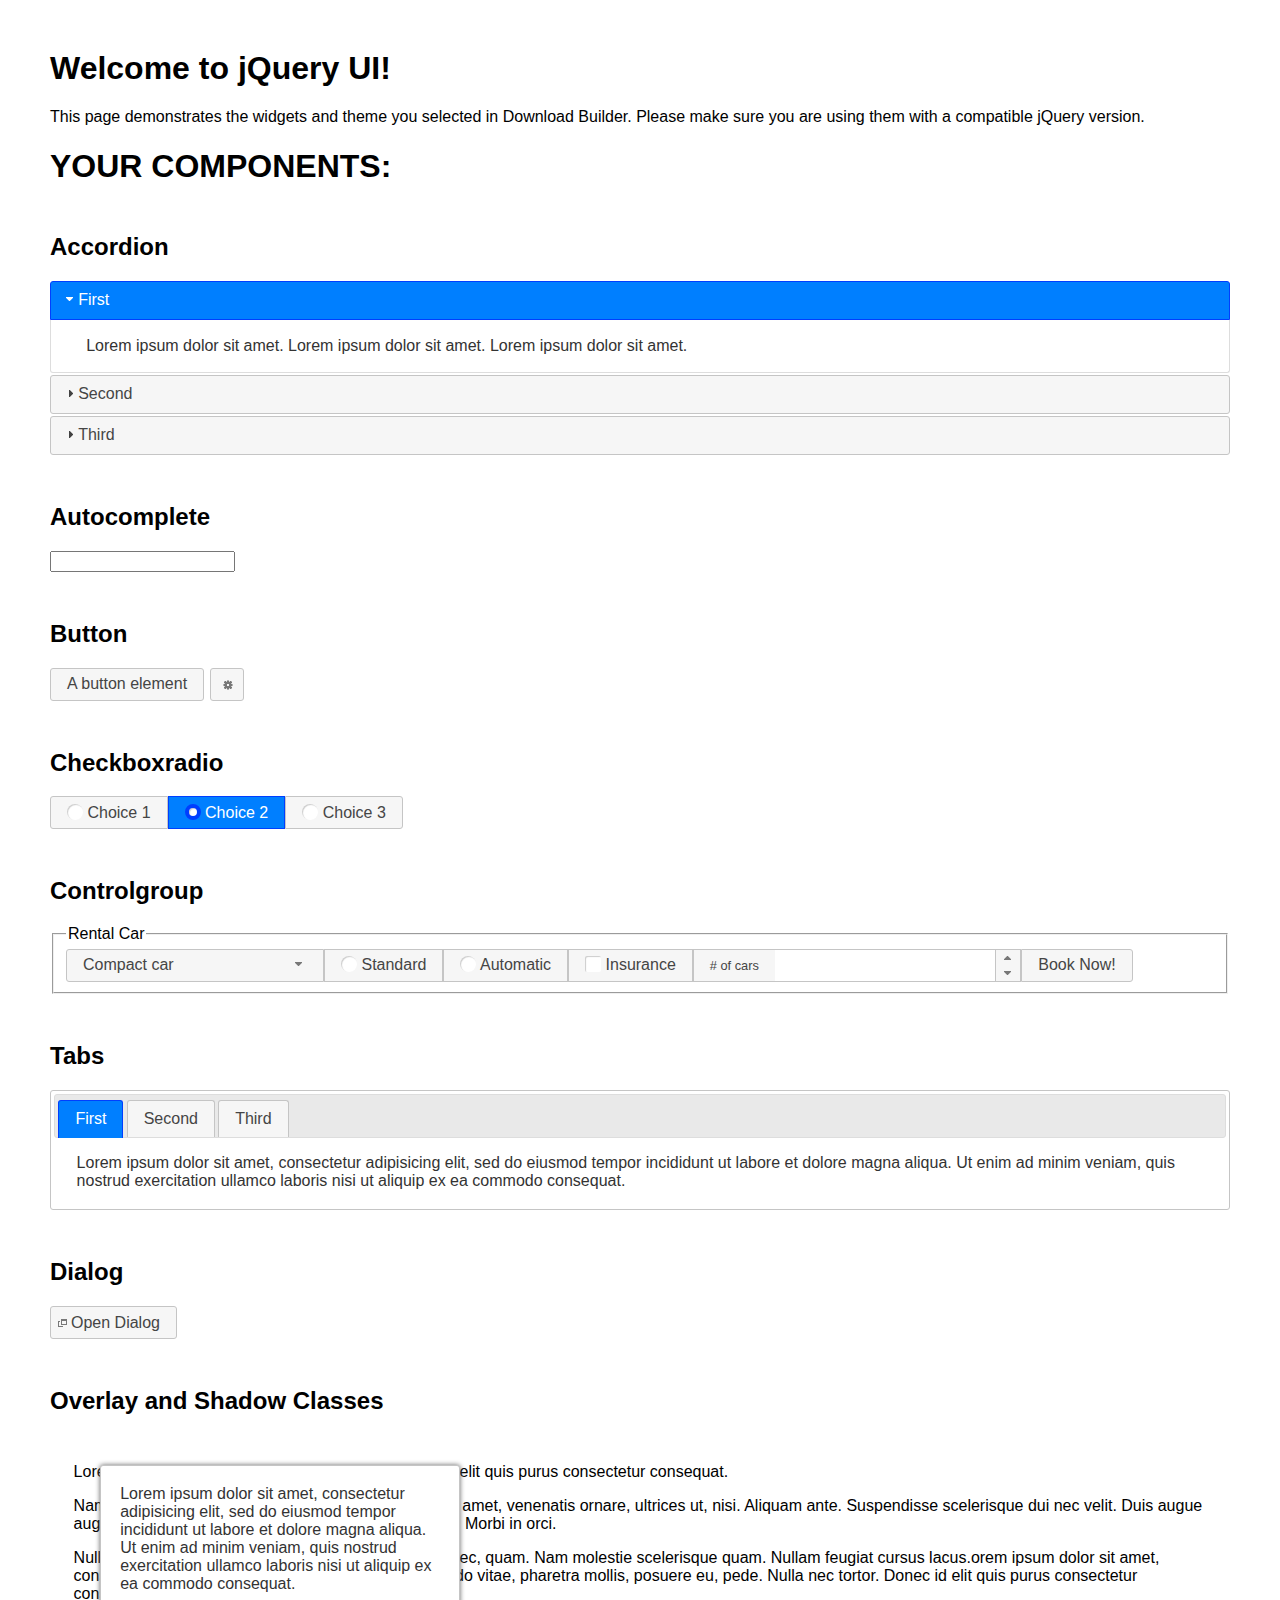
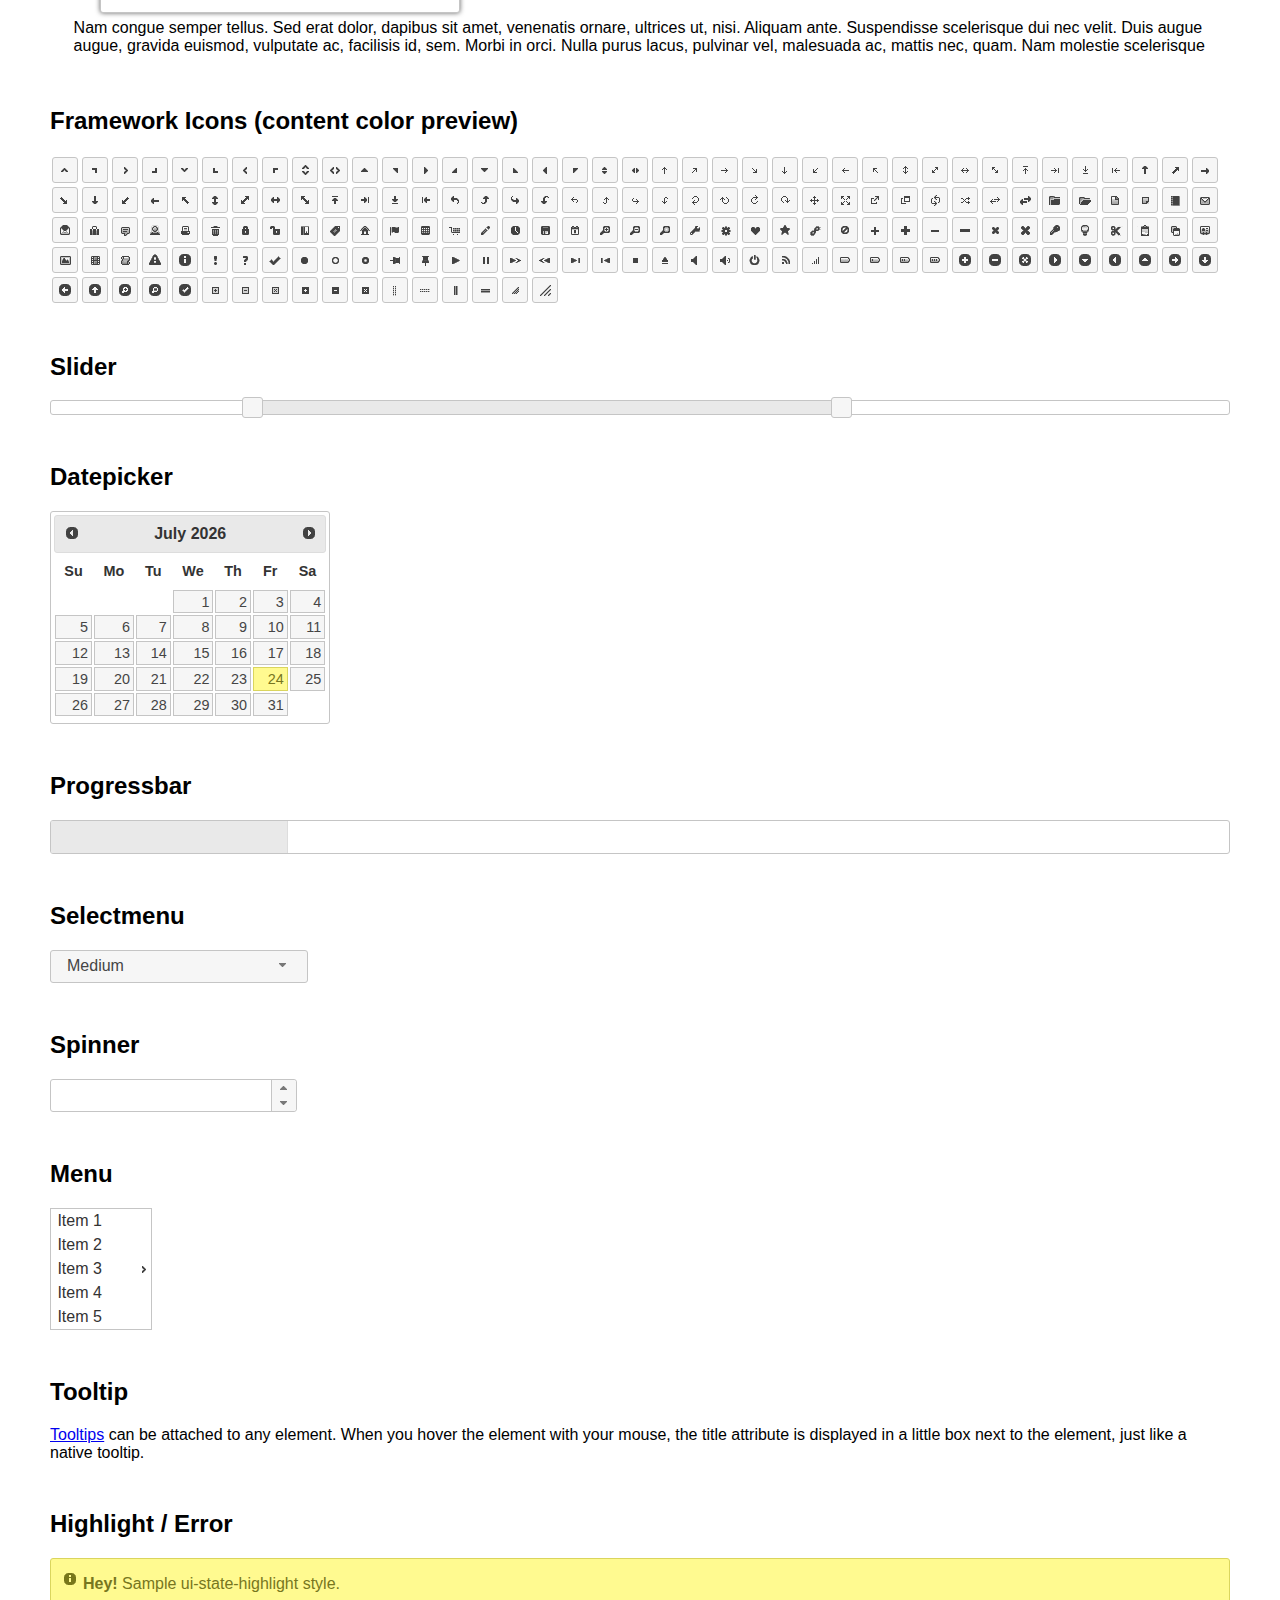
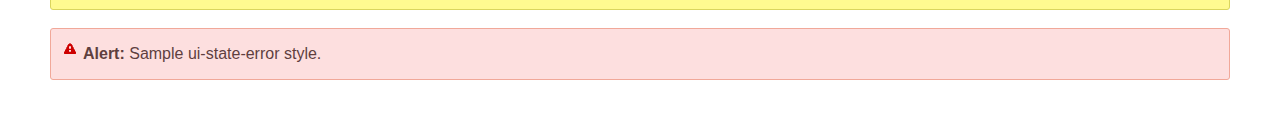
<file: core/static/scripts/jqueryui/index.html>
<!doctype html>
<html lang="us">
<head>
	<meta charset="utf-8">
	<title>jQuery UI Example Page</title>
	<link href="jquery-ui.css" rel="stylesheet">
	<style>
	body{
		font-family: "Trebuchet MS", sans-serif;
		margin: 50px;
	}
	.demoHeaders {
		margin-top: 2em;
	}
	#dialog-link {
		padding: .4em 1em .4em 20px;
		text-decoration: none;
		position: relative;
	}
	#dialog-link span.ui-icon {
		margin: 0 5px 0 0;
		position: absolute;
		left: .2em;
		top: 50%;
		margin-top: -8px;
	}
	#icons {
		margin: 0;
		padding: 0;
	}
	#icons li {
		margin: 2px;
		position: relative;
		padding: 4px 0;
		cursor: pointer;
		float: left;
		list-style: none;
	}
	#icons span.ui-icon {
		float: left;
		margin: 0 4px;
	}
	.fakewindowcontain .ui-widget-overlay {
		position: absolute;
	}
	select {
		width: 200px;
	}
	</style>
</head>
<body>

<h1>Welcome to jQuery UI!</h1>

<div class="ui-widget">
	<p>This page demonstrates the widgets and theme you selected in Download Builder. Please make sure you are using them with a compatible jQuery version.</p>
</div>

<h1>YOUR COMPONENTS:</h1>

<!-- Accordion -->
<h2 class="demoHeaders">Accordion</h2>
<div id="accordion">
	<h3>First</h3>
	<div>Lorem ipsum dolor sit amet. Lorem ipsum dolor sit amet. Lorem ipsum dolor sit amet.</div>
	<h3>Second</h3>
	<div>Phasellus mattis tincidunt nibh.</div>
	<h3>Third</h3>
	<div>Nam dui erat, auctor a, dignissim quis.</div>
</div>

<!-- Autocomplete -->
<h2 class="demoHeaders">Autocomplete</h2>
<div>
	<input id="autocomplete" title="type &quot;a&quot;">
</div>

<!-- Button -->
<h2 class="demoHeaders">Button</h2>
<button id="button">A button element</button>
<button id="button-icon">An icon-only button</button>

<!-- Checkboxradio -->
<h2 class="demoHeaders">Checkboxradio</h2>
<form style="margin-top: 1em;">
	<div id="radioset">
		<input type="radio" id="radio1" name="radio"><label for="radio1">Choice 1</label>
		<input type="radio" id="radio2" name="radio" checked="checked"><label for="radio2">Choice 2</label>
		<input type="radio" id="radio3" name="radio"><label for="radio3">Choice 3</label>
	</div>
</form>

<!-- Controlgroup -->
<h2 class="demoHeaders">Controlgroup</h2>
<fieldset>
	<legend>Rental Car</legend>
	<div id="controlgroup">
		<select id="car-type">
			<option>Compact car</option>
			<option>Midsize car</option>
			<option>Full size car</option>
			<option>SUV</option>
			<option>Luxury</option>
			<option>Truck</option>
			<option>Van</option>
		</select>
		<label for="transmission-standard">Standard</label>
		<input type="radio" name="transmission" id="transmission-standard">
		<label for="transmission-automatic">Automatic</label>
		<input type="radio" name="transmission" id="transmission-automatic">
		<label for="insurance">Insurance</label>
		<input type="checkbox" name="insurance" id="insurance">
		<label for="horizontal-spinner" class="ui-controlgroup-label"># of cars</label>
		<input id="horizontal-spinner" class="ui-spinner-input">
		<button>Book Now!</button>
	</div>
</fieldset>

<!-- Tabs -->
<h2 class="demoHeaders">Tabs</h2>
<div id="tabs">
	<ul>
		<li><a href="#tabs-1">First</a></li>
		<li><a href="#tabs-2">Second</a></li>
		<li><a href="#tabs-3">Third</a></li>
	</ul>
	<div id="tabs-1">Lorem ipsum dolor sit amet, consectetur adipisicing elit, sed do eiusmod tempor incididunt ut labore et dolore magna aliqua. Ut enim ad minim veniam, quis nostrud exercitation ullamco laboris nisi ut aliquip ex ea commodo consequat.</div>
	<div id="tabs-2">Phasellus mattis tincidunt nibh. Cras orci urna, blandit id, pretium vel, aliquet ornare, felis. Maecenas scelerisque sem non nisl. Fusce sed lorem in enim dictum bibendum.</div>
	<div id="tabs-3">Nam dui erat, auctor a, dignissim quis, sollicitudin eu, felis. Pellentesque nisi urna, interdum eget, sagittis et, consequat vestibulum, lacus. Mauris porttitor ullamcorper augue.</div>
</div>

<h2 class="demoHeaders">Dialog</h2>
<p>
	<button id="dialog-link" class="ui-button ui-corner-all ui-widget">
		<span class="ui-icon ui-icon-newwin"></span>Open Dialog
	</button>
</p>

<h2 class="demoHeaders">Overlay and Shadow Classes</h2>
<div style="position: relative; width: 96%; height: 200px; padding:1% 2%; overflow:hidden;" class="fakewindowcontain">
	<p>Lorem ipsum dolor sit amet,  Nulla nec tortor. Donec id elit quis purus consectetur consequat. </p><p>Nam congue semper tellus. Sed erat dolor, dapibus sit amet, venenatis ornare, ultrices ut, nisi. Aliquam ante. Suspendisse scelerisque dui nec velit. Duis augue augue, gravida euismod, vulputate ac, facilisis id, sem. Morbi in orci. </p><p>Nulla purus lacus, pulvinar vel, malesuada ac, mattis nec, quam. Nam molestie scelerisque quam. Nullam feugiat cursus lacus.orem ipsum dolor sit amet, consectetur adipiscing elit. Donec libero risus, commodo vitae, pharetra mollis, posuere eu, pede. Nulla nec tortor. Donec id elit quis purus consectetur consequat. </p><p>Nam congue semper tellus. Sed erat dolor, dapibus sit amet, venenatis ornare, ultrices ut, nisi. Aliquam ante. Suspendisse scelerisque dui nec velit. Duis augue augue, gravida euismod, vulputate ac, facilisis id, sem. Morbi in orci. Nulla purus lacus, pulvinar vel, malesuada ac, mattis nec, quam. Nam molestie scelerisque quam. </p><p>Nullam feugiat cursus lacus.orem ipsum dolor sit amet, consectetur adipiscing elit. Donec libero risus, commodo vitae, pharetra mollis, posuere eu, pede. Nulla nec tortor. Donec id elit quis purus consectetur consequat. Nam congue semper tellus. Sed erat dolor, dapibus sit amet, venenatis ornare, ultrices ut, nisi. Aliquam ante. </p><p>Suspendisse scelerisque dui nec velit. Duis augue augue, gravida euismod, vulputate ac, facilisis id, sem. Morbi in orci. Nulla purus lacus, pulvinar vel, malesuada ac, mattis nec, quam. Nam molestie scelerisque quam. Nullam feugiat cursus lacus.orem ipsum dolor sit amet, consectetur adipiscing elit. Donec libero risus, commodo vitae, pharetra mollis, posuere eu, pede. Nulla nec tortor. Donec id elit quis purus consectetur consequat. Nam congue semper tellus. Sed erat dolor, dapibus sit amet, venenatis ornare, ultrices ut, nisi. </p>

	<!-- ui-dialog -->
	<div class="ui-widget-overlay ui-front"></div>
	<div style="position: absolute; width: 320px; left: 50px; top: 30px; padding: 1.2em" class="ui-widget ui-front ui-widget-content ui-corner-all ui-widget-shadow">
		Lorem ipsum dolor sit amet, consectetur adipisicing elit, sed do eiusmod tempor incididunt ut labore et dolore magna aliqua. Ut enim ad minim veniam, quis nostrud exercitation ullamco laboris nisi ut aliquip ex ea commodo consequat.
	</div>

</div>

<!-- ui-dialog -->
<div id="dialog" title="Dialog Title">
	<p>Lorem ipsum dolor sit amet, consectetur adipisicing elit, sed do eiusmod tempor incididunt ut labore et dolore magna aliqua. Ut enim ad minim veniam, quis nostrud exercitation ullamco laboris nisi ut aliquip ex ea commodo consequat.</p>
</div>


<h2 class="demoHeaders">Framework Icons (content color preview)</h2>
<ul id="icons" class="ui-widget ui-helper-clearfix">
	<li class="ui-state-default ui-corner-all" title=".ui-icon-caret-1-n"><span class="ui-icon ui-icon-caret-1-n"></span></li>
	<li class="ui-state-default ui-corner-all" title=".ui-icon-caret-1-ne"><span class="ui-icon ui-icon-caret-1-ne"></span></li>
	<li class="ui-state-default ui-corner-all" title=".ui-icon-caret-1-e"><span class="ui-icon ui-icon-caret-1-e"></span></li>
	<li class="ui-state-default ui-corner-all" title=".ui-icon-caret-1-se"><span class="ui-icon ui-icon-caret-1-se"></span></li>
	<li class="ui-state-default ui-corner-all" title=".ui-icon-caret-1-s"><span class="ui-icon ui-icon-caret-1-s"></span></li>
	<li class="ui-state-default ui-corner-all" title=".ui-icon-caret-1-sw"><span class="ui-icon ui-icon-caret-1-sw"></span></li>
	<li class="ui-state-default ui-corner-all" title=".ui-icon-caret-1-w"><span class="ui-icon ui-icon-caret-1-w"></span></li>
	<li class="ui-state-default ui-corner-all" title=".ui-icon-caret-1-nw"><span class="ui-icon ui-icon-caret-1-nw"></span></li>
	<li class="ui-state-default ui-corner-all" title=".ui-icon-caret-2-n-s"><span class="ui-icon ui-icon-caret-2-n-s"></span></li>
	<li class="ui-state-default ui-corner-all" title=".ui-icon-caret-2-e-w"><span class="ui-icon ui-icon-caret-2-e-w"></span></li>
	<li class="ui-state-default ui-corner-all" title=".ui-icon-triangle-1-n"><span class="ui-icon ui-icon-triangle-1-n"></span></li>
	<li class="ui-state-default ui-corner-all" title=".ui-icon-triangle-1-ne"><span class="ui-icon ui-icon-triangle-1-ne"></span></li>
	<li class="ui-state-default ui-corner-all" title=".ui-icon-triangle-1-e"><span class="ui-icon ui-icon-triangle-1-e"></span></li>
	<li class="ui-state-default ui-corner-all" title=".ui-icon-triangle-1-se"><span class="ui-icon ui-icon-triangle-1-se"></span></li>
	<li class="ui-state-default ui-corner-all" title=".ui-icon-triangle-1-s"><span class="ui-icon ui-icon-triangle-1-s"></span></li>
	<li class="ui-state-default ui-corner-all" title=".ui-icon-triangle-1-sw"><span class="ui-icon ui-icon-triangle-1-sw"></span></li>
	<li class="ui-state-default ui-corner-all" title=".ui-icon-triangle-1-w"><span class="ui-icon ui-icon-triangle-1-w"></span></li>
	<li class="ui-state-default ui-corner-all" title=".ui-icon-triangle-1-nw"><span class="ui-icon ui-icon-triangle-1-nw"></span></li>
	<li class="ui-state-default ui-corner-all" title=".ui-icon-triangle-2-n-s"><span class="ui-icon ui-icon-triangle-2-n-s"></span></li>
	<li class="ui-state-default ui-corner-all" title=".ui-icon-triangle-2-e-w"><span class="ui-icon ui-icon-triangle-2-e-w"></span></li>
	<li class="ui-state-default ui-corner-all" title=".ui-icon-arrow-1-n"><span class="ui-icon ui-icon-arrow-1-n"></span></li>
	<li class="ui-state-default ui-corner-all" title=".ui-icon-arrow-1-ne"><span class="ui-icon ui-icon-arrow-1-ne"></span></li>
	<li class="ui-state-default ui-corner-all" title=".ui-icon-arrow-1-e"><span class="ui-icon ui-icon-arrow-1-e"></span></li>
	<li class="ui-state-default ui-corner-all" title=".ui-icon-arrow-1-se"><span class="ui-icon ui-icon-arrow-1-se"></span></li>
	<li class="ui-state-default ui-corner-all" title=".ui-icon-arrow-1-s"><span class="ui-icon ui-icon-arrow-1-s"></span></li>
	<li class="ui-state-default ui-corner-all" title=".ui-icon-arrow-1-sw"><span class="ui-icon ui-icon-arrow-1-sw"></span></li>
	<li class="ui-state-default ui-corner-all" title=".ui-icon-arrow-1-w"><span class="ui-icon ui-icon-arrow-1-w"></span></li>
	<li class="ui-state-default ui-corner-all" title=".ui-icon-arrow-1-nw"><span class="ui-icon ui-icon-arrow-1-nw"></span></li>
	<li class="ui-state-default ui-corner-all" title=".ui-icon-arrow-2-n-s"><span class="ui-icon ui-icon-arrow-2-n-s"></span></li>
	<li class="ui-state-default ui-corner-all" title=".ui-icon-arrow-2-ne-sw"><span class="ui-icon ui-icon-arrow-2-ne-sw"></span></li>
	<li class="ui-state-default ui-corner-all" title=".ui-icon-arrow-2-e-w"><span class="ui-icon ui-icon-arrow-2-e-w"></span></li>
	<li class="ui-state-default ui-corner-all" title=".ui-icon-arrow-2-se-nw"><span class="ui-icon ui-icon-arrow-2-se-nw"></span></li>
	<li class="ui-state-default ui-corner-all" title=".ui-icon-arrowstop-1-n"><span class="ui-icon ui-icon-arrowstop-1-n"></span></li>
	<li class="ui-state-default ui-corner-all" title=".ui-icon-arrowstop-1-e"><span class="ui-icon ui-icon-arrowstop-1-e"></span></li>
	<li class="ui-state-default ui-corner-all" title=".ui-icon-arrowstop-1-s"><span class="ui-icon ui-icon-arrowstop-1-s"></span></li>
	<li class="ui-state-default ui-corner-all" title=".ui-icon-arrowstop-1-w"><span class="ui-icon ui-icon-arrowstop-1-w"></span></li>
	<li class="ui-state-default ui-corner-all" title=".ui-icon-arrowthick-1-n"><span class="ui-icon ui-icon-arrowthick-1-n"></span></li>
	<li class="ui-state-default ui-corner-all" title=".ui-icon-arrowthick-1-ne"><span class="ui-icon ui-icon-arrowthick-1-ne"></span></li>
	<li class="ui-state-default ui-corner-all" title=".ui-icon-arrowthick-1-e"><span class="ui-icon ui-icon-arrowthick-1-e"></span></li>
	<li class="ui-state-default ui-corner-all" title=".ui-icon-arrowthick-1-se"><span class="ui-icon ui-icon-arrowthick-1-se"></span></li>
	<li class="ui-state-default ui-corner-all" title=".ui-icon-arrowthick-1-s"><span class="ui-icon ui-icon-arrowthick-1-s"></span></li>
	<li class="ui-state-default ui-corner-all" title=".ui-icon-arrowthick-1-sw"><span class="ui-icon ui-icon-arrowthick-1-sw"></span></li>
	<li class="ui-state-default ui-corner-all" title=".ui-icon-arrowthick-1-w"><span class="ui-icon ui-icon-arrowthick-1-w"></span></li>
	<li class="ui-state-default ui-corner-all" title=".ui-icon-arrowthick-1-nw"><span class="ui-icon ui-icon-arrowthick-1-nw"></span></li>
	<li class="ui-state-default ui-corner-all" title=".ui-icon-arrowthick-2-n-s"><span class="ui-icon ui-icon-arrowthick-2-n-s"></span></li>
	<li class="ui-state-default ui-corner-all" title=".ui-icon-arrowthick-2-ne-sw"><span class="ui-icon ui-icon-arrowthick-2-ne-sw"></span></li>
	<li class="ui-state-default ui-corner-all" title=".ui-icon-arrowthick-2-e-w"><span class="ui-icon ui-icon-arrowthick-2-e-w"></span></li>
	<li class="ui-state-default ui-corner-all" title=".ui-icon-arrowthick-2-se-nw"><span class="ui-icon ui-icon-arrowthick-2-se-nw"></span></li>
	<li class="ui-state-default ui-corner-all" title=".ui-icon-arrowthickstop-1-n"><span class="ui-icon ui-icon-arrowthickstop-1-n"></span></li>
	<li class="ui-state-default ui-corner-all" title=".ui-icon-arrowthickstop-1-e"><span class="ui-icon ui-icon-arrowthickstop-1-e"></span></li>
	<li class="ui-state-default ui-corner-all" title=".ui-icon-arrowthickstop-1-s"><span class="ui-icon ui-icon-arrowthickstop-1-s"></span></li>
	<li class="ui-state-default ui-corner-all" title=".ui-icon-arrowthickstop-1-w"><span class="ui-icon ui-icon-arrowthickstop-1-w"></span></li>
	<li class="ui-state-default ui-corner-all" title=".ui-icon-arrowreturnthick-1-w"><span class="ui-icon ui-icon-arrowreturnthick-1-w"></span></li>
	<li class="ui-state-default ui-corner-all" title=".ui-icon-arrowreturnthick-1-n"><span class="ui-icon ui-icon-arrowreturnthick-1-n"></span></li>
	<li class="ui-state-default ui-corner-all" title=".ui-icon-arrowreturnthick-1-e"><span class="ui-icon ui-icon-arrowreturnthick-1-e"></span></li>
	<li class="ui-state-default ui-corner-all" title=".ui-icon-arrowreturnthick-1-s"><span class="ui-icon ui-icon-arrowreturnthick-1-s"></span></li>
	<li class="ui-state-default ui-corner-all" title=".ui-icon-arrowreturn-1-w"><span class="ui-icon ui-icon-arrowreturn-1-w"></span></li>
	<li class="ui-state-default ui-corner-all" title=".ui-icon-arrowreturn-1-n"><span class="ui-icon ui-icon-arrowreturn-1-n"></span></li>
	<li class="ui-state-default ui-corner-all" title=".ui-icon-arrowreturn-1-e"><span class="ui-icon ui-icon-arrowreturn-1-e"></span></li>
	<li class="ui-state-default ui-corner-all" title=".ui-icon-arrowreturn-1-s"><span class="ui-icon ui-icon-arrowreturn-1-s"></span></li>
	<li class="ui-state-default ui-corner-all" title=".ui-icon-arrowrefresh-1-w"><span class="ui-icon ui-icon-arrowrefresh-1-w"></span></li>
	<li class="ui-state-default ui-corner-all" title=".ui-icon-arrowrefresh-1-n"><span class="ui-icon ui-icon-arrowrefresh-1-n"></span></li>
	<li class="ui-state-default ui-corner-all" title=".ui-icon-arrowrefresh-1-e"><span class="ui-icon ui-icon-arrowrefresh-1-e"></span></li>
	<li class="ui-state-default ui-corner-all" title=".ui-icon-arrowrefresh-1-s"><span class="ui-icon ui-icon-arrowrefresh-1-s"></span></li>
	<li class="ui-state-default ui-corner-all" title=".ui-icon-arrow-4"><span class="ui-icon ui-icon-arrow-4"></span></li>
	<li class="ui-state-default ui-corner-all" title=".ui-icon-arrow-4-diag"><span class="ui-icon ui-icon-arrow-4-diag"></span></li>
	<li class="ui-state-default ui-corner-all" title=".ui-icon-extlink"><span class="ui-icon ui-icon-extlink"></span></li>
	<li class="ui-state-default ui-corner-all" title=".ui-icon-newwin"><span class="ui-icon ui-icon-newwin"></span></li>
	<li class="ui-state-default ui-corner-all" title=".ui-icon-refresh"><span class="ui-icon ui-icon-refresh"></span></li>
	<li class="ui-state-default ui-corner-all" title=".ui-icon-shuffle"><span class="ui-icon ui-icon-shuffle"></span></li>
	<li class="ui-state-default ui-corner-all" title=".ui-icon-transfer-e-w"><span class="ui-icon ui-icon-transfer-e-w"></span></li>
	<li class="ui-state-default ui-corner-all" title=".ui-icon-transferthick-e-w"><span class="ui-icon ui-icon-transferthick-e-w"></span></li>
	<li class="ui-state-default ui-corner-all" title=".ui-icon-folder-collapsed"><span class="ui-icon ui-icon-folder-collapsed"></span></li>
	<li class="ui-state-default ui-corner-all" title=".ui-icon-folder-open"><span class="ui-icon ui-icon-folder-open"></span></li>
	<li class="ui-state-default ui-corner-all" title=".ui-icon-document"><span class="ui-icon ui-icon-document"></span></li>
	<li class="ui-state-default ui-corner-all" title=".ui-icon-document-b"><span class="ui-icon ui-icon-document-b"></span></li>
	<li class="ui-state-default ui-corner-all" title=".ui-icon-note"><span class="ui-icon ui-icon-note"></span></li>
	<li class="ui-state-default ui-corner-all" title=".ui-icon-mail-closed"><span class="ui-icon ui-icon-mail-closed"></span></li>
	<li class="ui-state-default ui-corner-all" title=".ui-icon-mail-open"><span class="ui-icon ui-icon-mail-open"></span></li>
	<li class="ui-state-default ui-corner-all" title=".ui-icon-suitcase"><span class="ui-icon ui-icon-suitcase"></span></li>
	<li class="ui-state-default ui-corner-all" title=".ui-icon-comment"><span class="ui-icon ui-icon-comment"></span></li>
	<li class="ui-state-default ui-corner-all" title=".ui-icon-person"><span class="ui-icon ui-icon-person"></span></li>
	<li class="ui-state-default ui-corner-all" title=".ui-icon-print"><span class="ui-icon ui-icon-print"></span></li>
	<li class="ui-state-default ui-corner-all" title=".ui-icon-trash"><span class="ui-icon ui-icon-trash"></span></li>
	<li class="ui-state-default ui-corner-all" title=".ui-icon-locked"><span class="ui-icon ui-icon-locked"></span></li>
	<li class="ui-state-default ui-corner-all" title=".ui-icon-unlocked"><span class="ui-icon ui-icon-unlocked"></span></li>
	<li class="ui-state-default ui-corner-all" title=".ui-icon-bookmark"><span class="ui-icon ui-icon-bookmark"></span></li>
	<li class="ui-state-default ui-corner-all" title=".ui-icon-tag"><span class="ui-icon ui-icon-tag"></span></li>
	<li class="ui-state-default ui-corner-all" title=".ui-icon-home"><span class="ui-icon ui-icon-home"></span></li>
	<li class="ui-state-default ui-corner-all" title=".ui-icon-flag"><span class="ui-icon ui-icon-flag"></span></li>
	<li class="ui-state-default ui-corner-all" title=".ui-icon-calculator"><span class="ui-icon ui-icon-calculator"></span></li>
	<li class="ui-state-default ui-corner-all" title=".ui-icon-cart"><span class="ui-icon ui-icon-cart"></span></li>
	<li class="ui-state-default ui-corner-all" title=".ui-icon-pencil"><span class="ui-icon ui-icon-pencil"></span></li>
	<li class="ui-state-default ui-corner-all" title=".ui-icon-clock"><span class="ui-icon ui-icon-clock"></span></li>
	<li class="ui-state-default ui-corner-all" title=".ui-icon-disk"><span class="ui-icon ui-icon-disk"></span></li>
	<li class="ui-state-default ui-corner-all" title=".ui-icon-calendar"><span class="ui-icon ui-icon-calendar"></span></li>
	<li class="ui-state-default ui-corner-all" title=".ui-icon-zoomin"><span class="ui-icon ui-icon-zoomin"></span></li>
	<li class="ui-state-default ui-corner-all" title=".ui-icon-zoomout"><span class="ui-icon ui-icon-zoomout"></span></li>
	<li class="ui-state-default ui-corner-all" title=".ui-icon-search"><span class="ui-icon ui-icon-search"></span></li>
	<li class="ui-state-default ui-corner-all" title=".ui-icon-wrench"><span class="ui-icon ui-icon-wrench"></span></li>
	<li class="ui-state-default ui-corner-all" title=".ui-icon-gear"><span class="ui-icon ui-icon-gear"></span></li>
	<li class="ui-state-default ui-corner-all" title=".ui-icon-heart"><span class="ui-icon ui-icon-heart"></span></li>
	<li class="ui-state-default ui-corner-all" title=".ui-icon-star"><span class="ui-icon ui-icon-star"></span></li>
	<li class="ui-state-default ui-corner-all" title=".ui-icon-link"><span class="ui-icon ui-icon-link"></span></li>
	<li class="ui-state-default ui-corner-all" title=".ui-icon-cancel"><span class="ui-icon ui-icon-cancel"></span></li>
	<li class="ui-state-default ui-corner-all" title=".ui-icon-plus"><span class="ui-icon ui-icon-plus"></span></li>
	<li class="ui-state-default ui-corner-all" title=".ui-icon-plusthick"><span class="ui-icon ui-icon-plusthick"></span></li>
	<li class="ui-state-default ui-corner-all" title=".ui-icon-minus"><span class="ui-icon ui-icon-minus"></span></li>
	<li class="ui-state-default ui-corner-all" title=".ui-icon-minusthick"><span class="ui-icon ui-icon-minusthick"></span></li>
	<li class="ui-state-default ui-corner-all" title=".ui-icon-close"><span class="ui-icon ui-icon-close"></span></li>
	<li class="ui-state-default ui-corner-all" title=".ui-icon-closethick"><span class="ui-icon ui-icon-closethick"></span></li>
	<li class="ui-state-default ui-corner-all" title=".ui-icon-key"><span class="ui-icon ui-icon-key"></span></li>
	<li class="ui-state-default ui-corner-all" title=".ui-icon-lightbulb"><span class="ui-icon ui-icon-lightbulb"></span></li>
	<li class="ui-state-default ui-corner-all" title=".ui-icon-scissors"><span class="ui-icon ui-icon-scissors"></span></li>
	<li class="ui-state-default ui-corner-all" title=".ui-icon-clipboard"><span class="ui-icon ui-icon-clipboard"></span></li>
	<li class="ui-state-default ui-corner-all" title=".ui-icon-copy"><span class="ui-icon ui-icon-copy"></span></li>
	<li class="ui-state-default ui-corner-all" title=".ui-icon-contact"><span class="ui-icon ui-icon-contact"></span></li>
	<li class="ui-state-default ui-corner-all" title=".ui-icon-image"><span class="ui-icon ui-icon-image"></span></li>
	<li class="ui-state-default ui-corner-all" title=".ui-icon-video"><span class="ui-icon ui-icon-video"></span></li>
	<li class="ui-state-default ui-corner-all" title=".ui-icon-script"><span class="ui-icon ui-icon-script"></span></li>
	<li class="ui-state-default ui-corner-all" title=".ui-icon-alert"><span class="ui-icon ui-icon-alert"></span></li>
	<li class="ui-state-default ui-corner-all" title=".ui-icon-info"><span class="ui-icon ui-icon-info"></span></li>
	<li class="ui-state-default ui-corner-all" title=".ui-icon-notice"><span class="ui-icon ui-icon-notice"></span></li>
	<li class="ui-state-default ui-corner-all" title=".ui-icon-help"><span class="ui-icon ui-icon-help"></span></li>
	<li class="ui-state-default ui-corner-all" title=".ui-icon-check"><span class="ui-icon ui-icon-check"></span></li>
	<li class="ui-state-default ui-corner-all" title=".ui-icon-bullet"><span class="ui-icon ui-icon-bullet"></span></li>
	<li class="ui-state-default ui-corner-all" title=".ui-icon-radio-off"><span class="ui-icon ui-icon-radio-off"></span></li>
	<li class="ui-state-default ui-corner-all" title=".ui-icon-radio-on"><span class="ui-icon ui-icon-radio-on"></span></li>
	<li class="ui-state-default ui-corner-all" title=".ui-icon-pin-w"><span class="ui-icon ui-icon-pin-w"></span></li>
	<li class="ui-state-default ui-corner-all" title=".ui-icon-pin-s"><span class="ui-icon ui-icon-pin-s"></span></li>
	<li class="ui-state-default ui-corner-all" title=".ui-icon-play"><span class="ui-icon ui-icon-play"></span></li>
	<li class="ui-state-default ui-corner-all" title=".ui-icon-pause"><span class="ui-icon ui-icon-pause"></span></li>
	<li class="ui-state-default ui-corner-all" title=".ui-icon-seek-next"><span class="ui-icon ui-icon-seek-next"></span></li>
	<li class="ui-state-default ui-corner-all" title=".ui-icon-seek-prev"><span class="ui-icon ui-icon-seek-prev"></span></li>
	<li class="ui-state-default ui-corner-all" title=".ui-icon-seek-end"><span class="ui-icon ui-icon-seek-end"></span></li>
	<li class="ui-state-default ui-corner-all" title=".ui-icon-seek-first"><span class="ui-icon ui-icon-seek-first"></span></li>
	<li class="ui-state-default ui-corner-all" title=".ui-icon-stop"><span class="ui-icon ui-icon-stop"></span></li>
	<li class="ui-state-default ui-corner-all" title=".ui-icon-eject"><span class="ui-icon ui-icon-eject"></span></li>
	<li class="ui-state-default ui-corner-all" title=".ui-icon-volume-off"><span class="ui-icon ui-icon-volume-off"></span></li>
	<li class="ui-state-default ui-corner-all" title=".ui-icon-volume-on"><span class="ui-icon ui-icon-volume-on"></span></li>
	<li class="ui-state-default ui-corner-all" title=".ui-icon-power"><span class="ui-icon ui-icon-power"></span></li>
	<li class="ui-state-default ui-corner-all" title=".ui-icon-signal-diag"><span class="ui-icon ui-icon-signal-diag"></span></li>
	<li class="ui-state-default ui-corner-all" title=".ui-icon-signal"><span class="ui-icon ui-icon-signal"></span></li>
	<li class="ui-state-default ui-corner-all" title=".ui-icon-battery-0"><span class="ui-icon ui-icon-battery-0"></span></li>
	<li class="ui-state-default ui-corner-all" title=".ui-icon-battery-1"><span class="ui-icon ui-icon-battery-1"></span></li>
	<li class="ui-state-default ui-corner-all" title=".ui-icon-battery-2"><span class="ui-icon ui-icon-battery-2"></span></li>
	<li class="ui-state-default ui-corner-all" title=".ui-icon-battery-3"><span class="ui-icon ui-icon-battery-3"></span></li>
	<li class="ui-state-default ui-corner-all" title=".ui-icon-circle-plus"><span class="ui-icon ui-icon-circle-plus"></span></li>
	<li class="ui-state-default ui-corner-all" title=".ui-icon-circle-minus"><span class="ui-icon ui-icon-circle-minus"></span></li>
	<li class="ui-state-default ui-corner-all" title=".ui-icon-circle-close"><span class="ui-icon ui-icon-circle-close"></span></li>
	<li class="ui-state-default ui-corner-all" title=".ui-icon-circle-triangle-e"><span class="ui-icon ui-icon-circle-triangle-e"></span></li>
	<li class="ui-state-default ui-corner-all" title=".ui-icon-circle-triangle-s"><span class="ui-icon ui-icon-circle-triangle-s"></span></li>
	<li class="ui-state-default ui-corner-all" title=".ui-icon-circle-triangle-w"><span class="ui-icon ui-icon-circle-triangle-w"></span></li>
	<li class="ui-state-default ui-corner-all" title=".ui-icon-circle-triangle-n"><span class="ui-icon ui-icon-circle-triangle-n"></span></li>
	<li class="ui-state-default ui-corner-all" title=".ui-icon-circle-arrow-e"><span class="ui-icon ui-icon-circle-arrow-e"></span></li>
	<li class="ui-state-default ui-corner-all" title=".ui-icon-circle-arrow-s"><span class="ui-icon ui-icon-circle-arrow-s"></span></li>
	<li class="ui-state-default ui-corner-all" title=".ui-icon-circle-arrow-w"><span class="ui-icon ui-icon-circle-arrow-w"></span></li>
	<li class="ui-state-default ui-corner-all" title=".ui-icon-circle-arrow-n"><span class="ui-icon ui-icon-circle-arrow-n"></span></li>
	<li class="ui-state-default ui-corner-all" title=".ui-icon-circle-zoomin"><span class="ui-icon ui-icon-circle-zoomin"></span></li>
	<li class="ui-state-default ui-corner-all" title=".ui-icon-circle-zoomout"><span class="ui-icon ui-icon-circle-zoomout"></span></li>
	<li class="ui-state-default ui-corner-all" title=".ui-icon-circle-check"><span class="ui-icon ui-icon-circle-check"></span></li>
	<li class="ui-state-default ui-corner-all" title=".ui-icon-circlesmall-plus"><span class="ui-icon ui-icon-circlesmall-plus"></span></li>
	<li class="ui-state-default ui-corner-all" title=".ui-icon-circlesmall-minus"><span class="ui-icon ui-icon-circlesmall-minus"></span></li>
	<li class="ui-state-default ui-corner-all" title=".ui-icon-circlesmall-close"><span class="ui-icon ui-icon-circlesmall-close"></span></li>
	<li class="ui-state-default ui-corner-all" title=".ui-icon-squaresmall-plus"><span class="ui-icon ui-icon-squaresmall-plus"></span></li>
	<li class="ui-state-default ui-corner-all" title=".ui-icon-squaresmall-minus"><span class="ui-icon ui-icon-squaresmall-minus"></span></li>
	<li class="ui-state-default ui-corner-all" title=".ui-icon-squaresmall-close"><span class="ui-icon ui-icon-squaresmall-close"></span></li>
	<li class="ui-state-default ui-corner-all" title=".ui-icon-grip-dotted-vertical"><span class="ui-icon ui-icon-grip-dotted-vertical"></span></li>
	<li class="ui-state-default ui-corner-all" title=".ui-icon-grip-dotted-horizontal"><span class="ui-icon ui-icon-grip-dotted-horizontal"></span></li>
	<li class="ui-state-default ui-corner-all" title=".ui-icon-grip-solid-vertical"><span class="ui-icon ui-icon-grip-solid-vertical"></span></li>
	<li class="ui-state-default ui-corner-all" title=".ui-icon-grip-solid-horizontal"><span class="ui-icon ui-icon-grip-solid-horizontal"></span></li>
	<li class="ui-state-default ui-corner-all" title=".ui-icon-gripsmall-diagonal-se"><span class="ui-icon ui-icon-gripsmall-diagonal-se"></span></li>
	<li class="ui-state-default ui-corner-all" title=".ui-icon-grip-diagonal-se"><span class="ui-icon ui-icon-grip-diagonal-se"></span></li>
</ul>

<!-- Slider -->
<h2 class="demoHeaders">Slider</h2>
<div id="slider"></div>

<!-- Datepicker -->
<h2 class="demoHeaders">Datepicker</h2>
<div id="datepicker"></div>

<!-- Progressbar -->
<h2 class="demoHeaders">Progressbar</h2>
<div id="progressbar"></div>

<!-- Progressbar -->
<h2 class="demoHeaders">Selectmenu</h2>
<select id="selectmenu">
	<option>Slower</option>
	<option>Slow</option>
	<option selected="selected">Medium</option>
	<option>Fast</option>
	<option>Faster</option>
</select>

<!-- Spinner -->
<h2 class="demoHeaders">Spinner</h2>
<input id="spinner">

<!-- Menu -->
<h2 class="demoHeaders">Menu</h2>
<ul style="width:100px;" id="menu">
	<li><div>Item 1</div></li>
	<li><div>Item 2</div></li>
	<li><div>Item 3</div>
		<ul>
			<li><div>Item 3-1</div></li>
			<li><div>Item 3-2</div></li>
			<li><div>Item 3-3</div></li>
			<li><div>Item 3-4</div></li>
			<li><div>Item 3-5</div></li>
		</ul>
	</li>
	<li><div>Item 4</div></li>
	<li><div>Item 5</div></li>
</ul>

<!-- Tooltip -->
<h2 class="demoHeaders">Tooltip</h2>
<p id="tooltip">
	<a href="#" title="That&apos;s what this widget is">Tooltips</a> can be attached to any element. When you hover
the element with your mouse, the title attribute is displayed in a little box next to the element, just like a native tooltip.
</p>

<!-- Highlight / Error -->
<h2 class="demoHeaders">Highlight / Error</h2>
<div class="ui-widget">
	<div class="ui-state-highlight ui-corner-all" style="margin-top: 20px; padding: 0 .7em;">
		<p><span class="ui-icon ui-icon-info" style="float: left; margin-right: .3em;"></span>
		<strong>Hey!</strong> Sample ui-state-highlight style.</p>
	</div>
</div>
<br>
<div class="ui-widget">
	<div class="ui-state-error ui-corner-all" style="padding: 0 .7em;">
		<p><span class="ui-icon ui-icon-alert" style="float: left; margin-right: .3em;"></span>
		<strong>Alert:</strong> Sample ui-state-error style.</p>
	</div>
</div>

<script src="external/jquery/jquery.js"></script>
<script src="jquery-ui.js"></script>
<script>
$( "#accordion" ).accordion();

var availableTags = [
	"ActionScript",
	"AppleScript",
	"Asp",
	"BASIC",
	"C",
	"C++",
	"Clojure",
	"COBOL",
	"ColdFusion",
	"Erlang",
	"Fortran",
	"Groovy",
	"Haskell",
	"Java",
	"JavaScript",
	"Lisp",
	"Perl",
	"PHP",
	"Python",
	"Ruby",
	"Scala",
	"Scheme"
];
$( "#autocomplete" ).autocomplete({
	source: availableTags
});

$( "#button" ).button();
$( "#button-icon" ).button({
	icon: "ui-icon-gear",
	showLabel: false
});

$( "#radioset" ).buttonset();

$( "#controlgroup" ).controlgroup();

$( "#tabs" ).tabs();

$( "#dialog" ).dialog({
	autoOpen: false,
	width: 400,
	buttons: [
		{
			text: "Ok",
			click: function() {
				$( this ).dialog( "close" );
			}
		},
		{
			text: "Cancel",
			click: function() {
				$( this ).dialog( "close" );
			}
		}
	]
});

// Link to open the dialog
$( "#dialog-link" ).click(function( event ) {
	$( "#dialog" ).dialog( "open" );
	event.preventDefault();
});

$( "#datepicker" ).datepicker({
	inline: true
});

$( "#slider" ).slider({
	range: true,
	values: [ 17, 67 ]
});

$( "#progressbar" ).progressbar({
	value: 20
});

$( "#spinner" ).spinner();

$( "#menu" ).menu();

$( "#tooltip" ).tooltip();

$( "#selectmenu" ).selectmenu();

// Hover states on the static widgets
$( "#dialog-link, #icons li" ).hover(
	function() {
		$( this ).addClass( "ui-state-hover" );
	},
	function() {
		$( this ).removeClass( "ui-state-hover" );
	}
);
</script>
</body>
</html>
</file>
